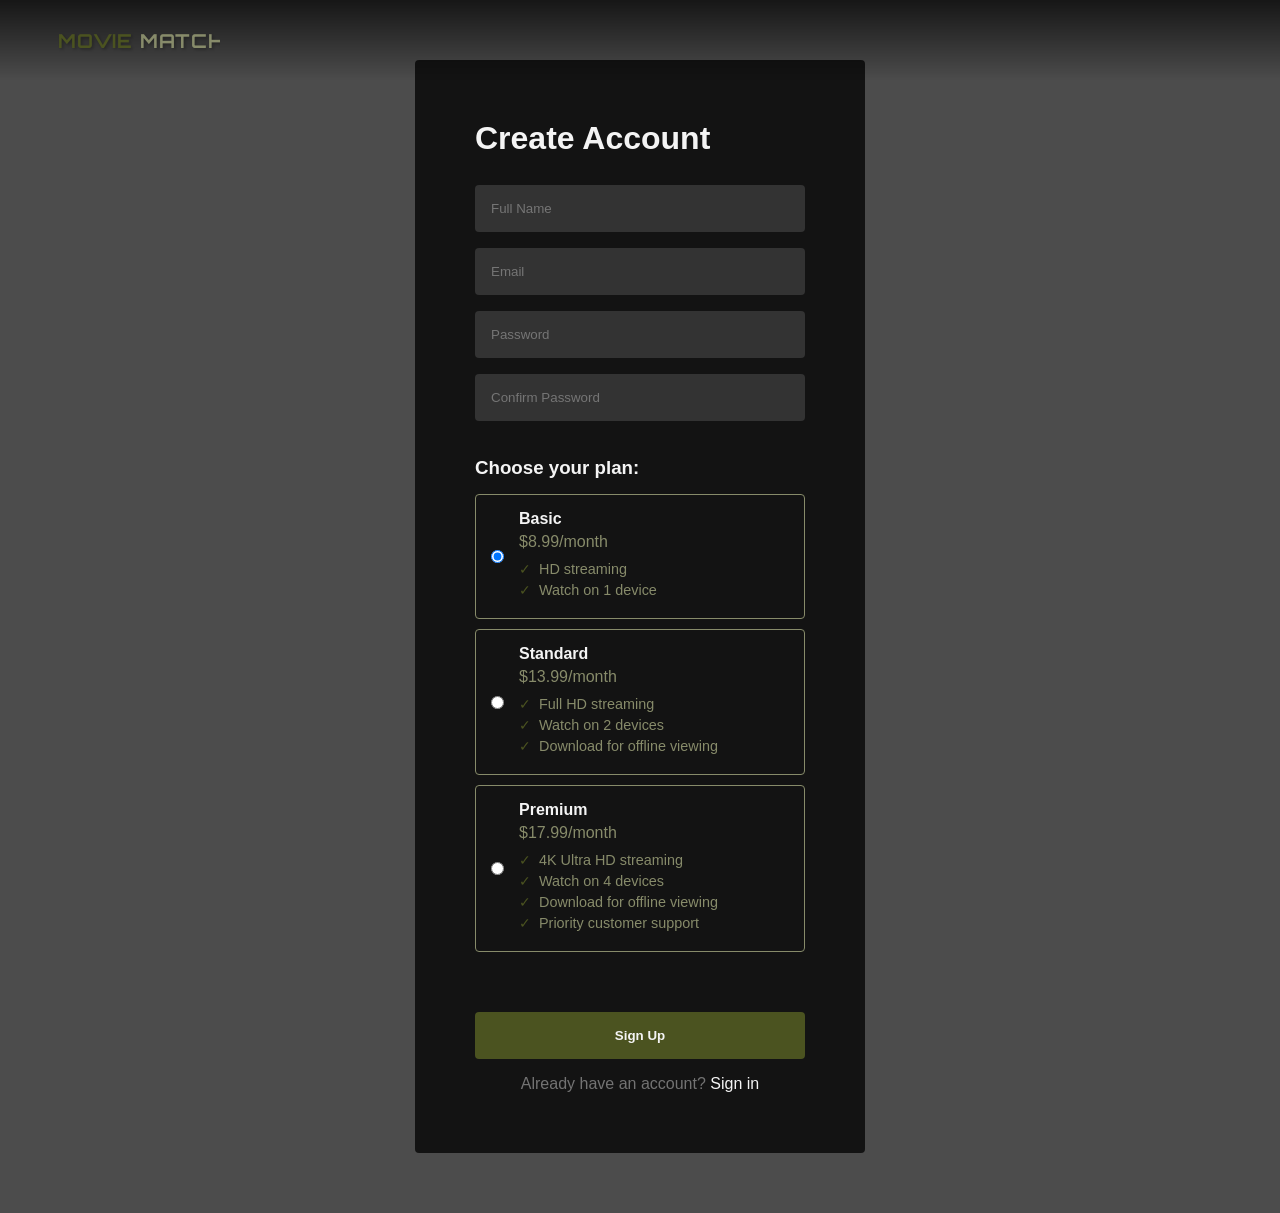
<file: index.html>
<html lang="en">
<head>
  <meta charset="UTF-8">
  <meta name="viewport" content="width=device-width, initial-scale=1.0">
  <title>MovieMatch - Unlimited Movies & Shows</title>
  <link rel="stylesheet" href="styles.css">
</head>
<body>
  <nav>
    <div class="nav-left">
      <svg class="moviematch-logo" viewBox="0 0 200 50">
        <defs>
          <linearGradient id="logoGradient" x1="0%" y1="0%" x2="100%" y2="0%">
            <stop offset="0%" style="stop-color:var(--army-green);stop-opacity:1" />
            <stop offset="100%" style="stop-color:var(--army-light);stop-opacity:1" />
          </linearGradient>
        </defs>
        <text x="10" y="35" class="logo-text">
          <tspan>Movie</tspan>
          <tspan class="logo-highlight">Match</tspan>
        </text>
        <path d="M8 40 L192 40" stroke="url(#logoGradient)" stroke-width="2" />
      </svg>
    </div>
    <div class="nav-right">
      <select class="language-select">
        <option>English</option>
        <option>Español</option>
      </select>
      <a href="login.html"><button class="signin-btn">Sign In</button></a>
    </div>
  </nav>

  <main>
    <div class="hero">
      <div class="hero-content">
        <h1>Where Entertainment Meets Innovation</h1>
        <h2>Join millions of viewers discovering their perfect content match</h2>
        <div class="hero-features">
          <div class="feature-highlight">
            <h3>Personalized Recommendations</h3>
            <p>Our advanced matching algorithm learns your taste to suggest content you'll love.</p>
          </div>
          <div class="feature-highlight">
            <h3>Live Sports Coverage</h3>
            <p>Never miss a game with our extensive live sports streaming options.</p>
          </div>
          <div class="feature-highlight">
            <h3>Premium Content Library</h3>
            <p>Access thousands of movies and shows, from classics to latest releases.</p>
          </div>
        </div>
        <div class="cta-buttons">
          <a href="signup.html" class="cta-primary">Start Your Free Trial</a>
          <a href="movies.html" class="cta-secondary">Browse Content</a>
        </div>
      </div>
    </div>
    
    <div class="features">
      <div class="feature">
        <div class="feature-text">
          <h2>Intelligent Content Discovery</h2>
          <p>Our AI-powered platform analyzes your viewing habits to create a personalized streaming experience. The more you watch, the better your recommendations become.</p>
        </div>
        <div class="feature-media tv-animation">
          <div class="tv-container">
            <svg class="tv-frame" viewBox="0 0 640 480">
              <rect x="0" y="0" width="640" height="480" rx="15"/>
            </svg>
            <div class="tv-screen"></div>
          </div>
        </div>
      </div>

      <div class="feature dark">
        <div class="feature-text">
          <h2>Watch Anywhere, Anytime</h2>
          <p>Stream on your favorite devices or download for offline viewing. Your entertainment goes wherever you go.</p>
        </div>
        <div class="feature-media">
          <div class="download-animation">
            <div class="phone-container">
              <svg class="phone-frame" viewBox="0 0 320 640">
                <rect x="0" y="0" width="320" height="640" rx="30"/>
              </svg>
              <div class="phone-screen"></div>
            </div>
            <div class="download-indicator">
              <div class="download-icon"></div>
              <div class="download-text">Downloading...</div>
              <div class="download-progress"></div>
            </div>
          </div>
        </div>
      </div>
    </div>
  </main>

  <footer>
    <div class="footer-content">
      <div class="footer-links">
        <a href="https://help.moviematch.com">Questions? Contact us</a>
        <a href="https://help.moviematch.com/faq">FAQ</a>
        <a href="https://help.moviematch.com/account">Account</a>
        <a href="https://media.moviematch.com">Media Center</a>
        <a href="https://investors.moviematch.com">Investor Relations</a>
        <a href="https://jobs.moviematch.com">Jobs</a>
        <a href="https://moviematch.com/redeem">Redeem Gift Cards</a>
        <a href="https://moviematch.com/watch">Ways to Watch</a>
        <a href="https://help.moviematch.com/legal/terms">Terms of Use</a>
        <a href="https://help.moviematch.com/legal/privacy">Privacy</a>
      </div>
    </div>
  </footer>

  <script src="app.js"></script>
</body>
</html>
</file>
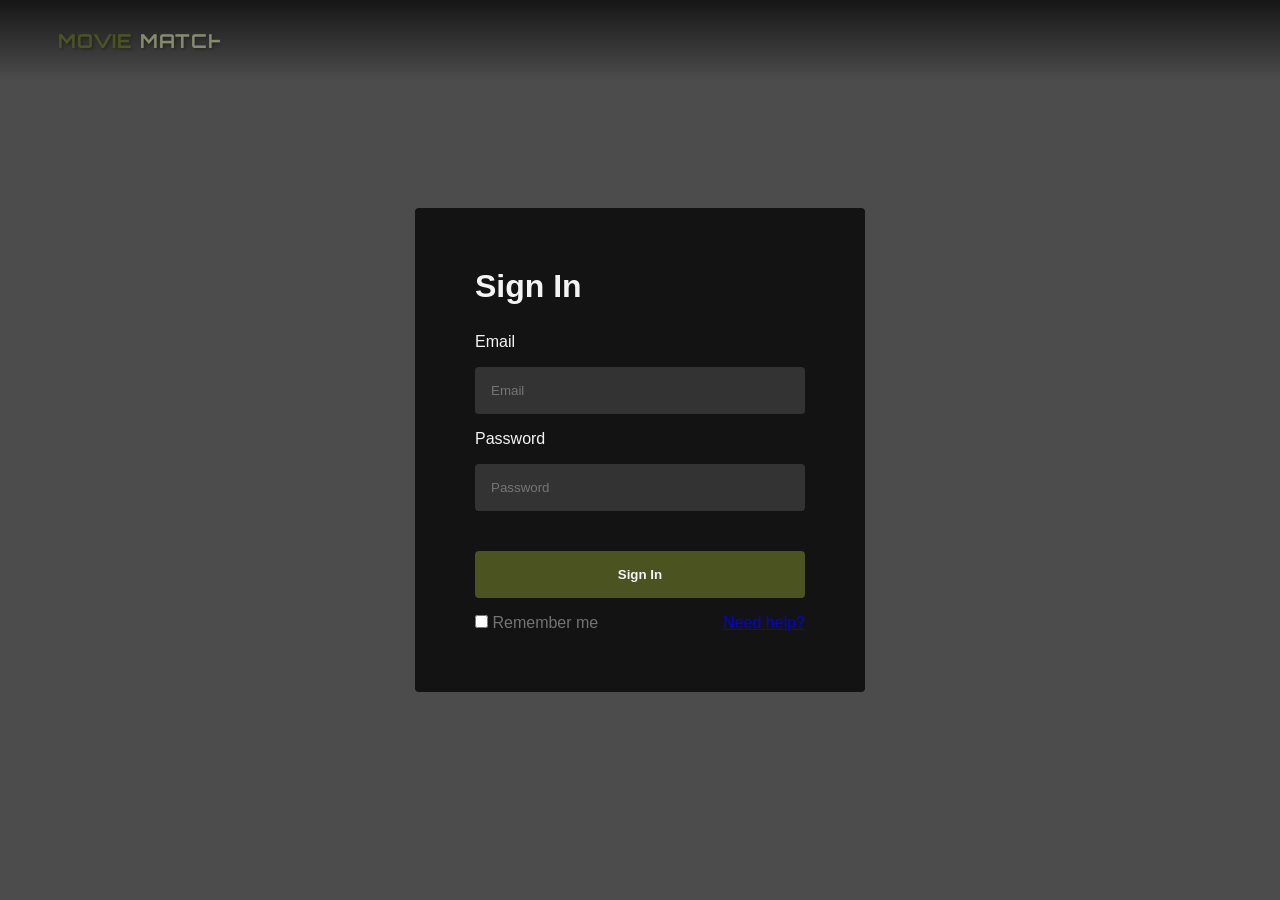
<file: login.html>
<!DOCTYPE html>
<html lang="en">
<head>
  <meta charset="UTF-8">
  <meta name="viewport" content="width=device-width, initial-scale=1.0">
  <title>MovieMatch - Login</title>
  <link rel="stylesheet" href="styles.css">
  <link rel="stylesheet" href="login.css">
</head>
<body class="login-page">
  <nav>
    <div class="nav-left">
      <svg class="moviematch-logo" viewBox="0 0 200 50">
        <defs>
          <linearGradient id="logoGradient" x1="0%" y1="0%" x2="100%" y2="0%">
            <stop offset="0%" style="stop-color:var(--army-green);stop-opacity:1" />
            <stop offset="100%" style="stop-color:var(--army-light);stop-opacity:1" />
          </linearGradient>
        </defs>
        <text x="10" y="35" class="logo-text">
          <tspan>Movie</tspan>
          <tspan class="logo-highlight">Match</tspan>
        </text>
        <path d="M8 40 L192 40" stroke="url(#logoGradient)" stroke-width="2" />
      </svg>
    </div>
  </nav>

  <main class="login-container">
    <div class="login-box">
      <h1>Sign In</h1>
      <form class="login-form">
        <label for="email">Email</label>
        <input type="email" id="email" placeholder="Email" required>
        <label for="password">Password</label>
        <input type="password" id="password" placeholder="Password" required>
        <button type="submit">Sign In</button>
      </form>
      <div class="login-help">
        <label><input type="checkbox"> Remember me</label>
        <a href="https://moviematch.com/forgot-password">Need help?</a>
      </div>
    </div>
  </main>
  <script src="login.js"></script>
</body>
</html>
</file>
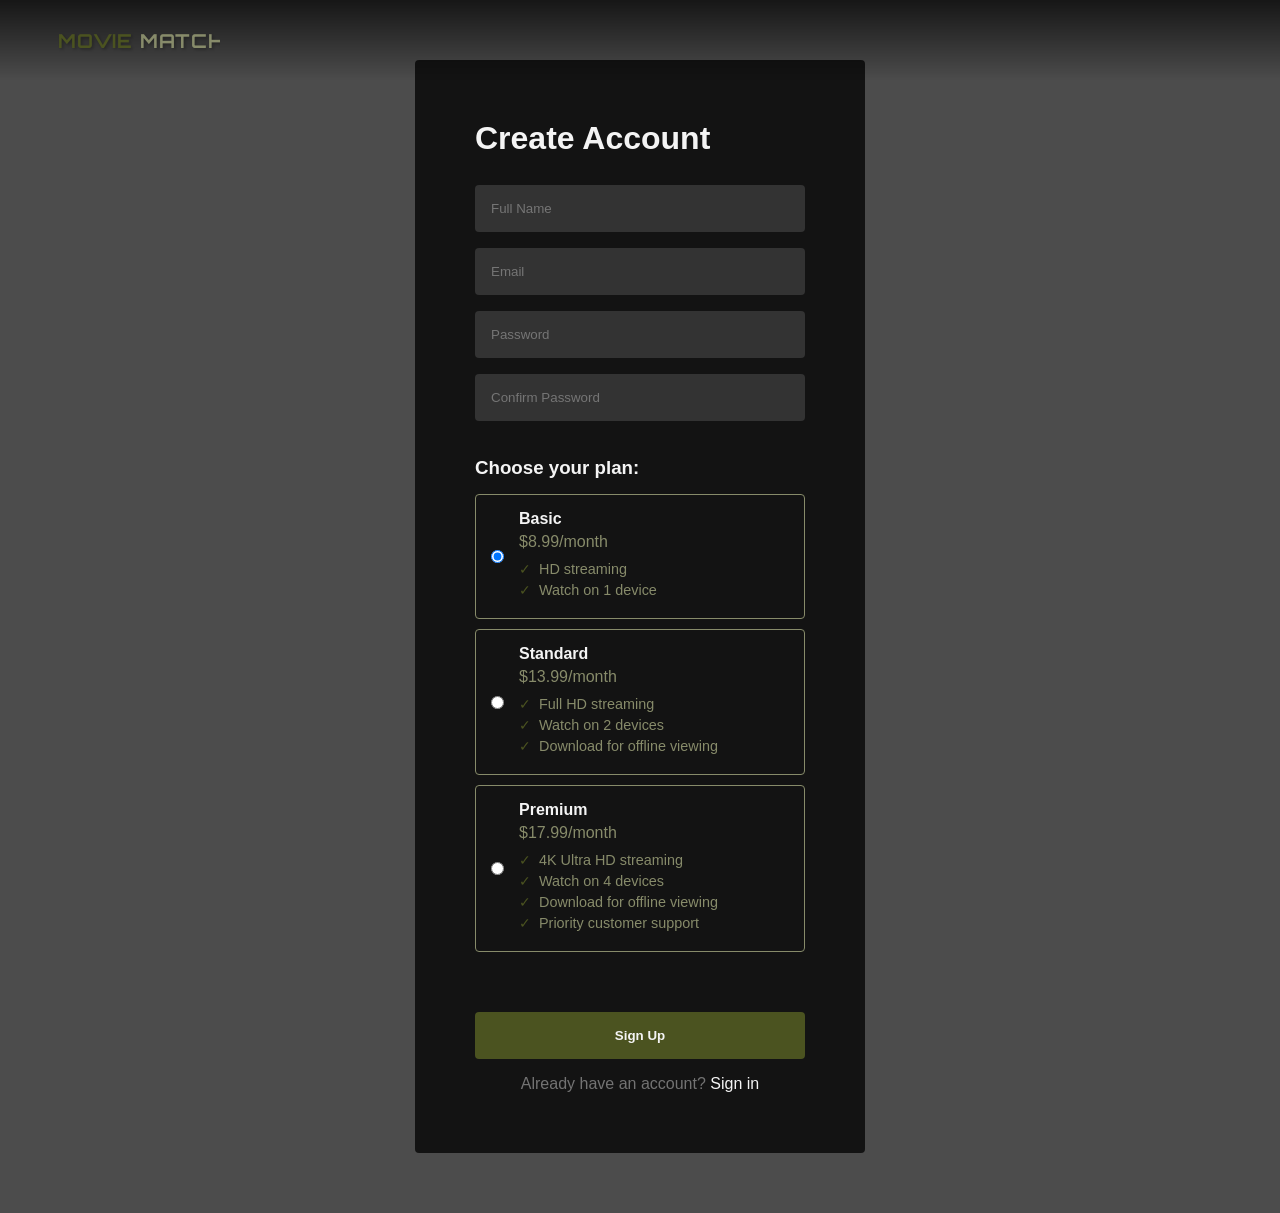
<file: signup.html>
<!DOCTYPE html>
<html lang="en">
<head>
  <meta charset="UTF-8">
  <meta name="viewport" content="width=device-width, initial-scale=1.0">
  <title>MovieMatch - Sign Up</title>
  <link rel="stylesheet" href="styles.css">
  <link rel="stylesheet" href="signup.css">
</head>
<body class="signup-page">
  <nav>
    <div class="nav-left">
      <svg class="moviematch-logo" viewBox="0 0 200 50">
        <defs>
          <linearGradient id="logoGradient" x1="0%" y1="0%" x2="100%" y2="0%">
            <stop offset="0%" style="stop-color:var(--army-green);stop-opacity:1" />
            <stop offset="100%" style="stop-color:var(--army-light);stop-opacity:1" />
          </linearGradient>
        </defs>
        <text x="10" y="35" class="logo-text">
          <tspan>Movie</tspan>
          <tspan class="logo-highlight">Match</tspan>
        </text>
        <path d="M8 40 L192 40" stroke="url(#logoGradient)" stroke-width="2" />
      </svg>
    </div>
  </nav>

  <main class="signup-container">
    <div class="signup-box">
      <h1>Create Account</h1>
      <form class="signup-form" id="signup-form">
        <input type="text" placeholder="Full Name" required aria-label="Full Name">
        <input type="email" placeholder="Email" required aria-label="Email">
        <input type="password" placeholder="Password" required aria-label="Password">
        <input type="password" placeholder="Confirm Password" required aria-label="Confirm Password">
        <div class="plan-selection">
          <h3>Choose your plan:</h3>
          <div class="plan-options">
            <label class="plan">
              <input type="radio" name="plan" value="basic" checked aria-label="Basic Plan">
              <div class="plan-details">
                <h4>Basic</h4>
                <p>$8.99/month</p>
                <ul class="plan-features">
                  <li>HD streaming</li>
                  <li>Watch on 1 device</li>
                </ul>
              </div>
            </label>
            <label class="plan">
              <input type="radio" name="plan" value="standard" aria-label="Standard Plan">
              <div class="plan-details">
                <h4>Standard</h4>
                <p>$13.99/month</p>
                <ul class="plan-features">
                  <li>Full HD streaming</li>
                  <li>Watch on 2 devices</li>
                  <li>Download for offline viewing</li>
                </ul>
              </div>
            </label>
            <label class="plan">
              <input type="radio" name="plan" value="premium" aria-label="Premium Plan">
              <div class="plan-details">
                <h4>Premium</h4>
                <p>$17.99/month</p>
                <ul class="plan-features">
                  <li>4K Ultra HD streaming</li>
                  <li>Watch on 4 devices</li>
                  <li>Download for offline viewing</li>
                  <li>Priority customer support</li>
                </ul>
              </div>
            </label>
          </div>
        </div>
        <div class="payment-section" id="payment-section" style="display: none;">
          <h3>Payment Information:</h3>
          <input type="text" placeholder="Card Number" required aria-label="Card Number">
          <input type="text" placeholder="Name on Card" required aria-label="Name on Card">
          <input type="text" placeholder="Expiry Date (MM/YY)" required aria-label="Expiry Date">
          <input type="text" placeholder="CVV" required aria-label="CVV">
        </div>
        <button type="submit">Sign Up</button>
      </form>
      <div class="login-link">
        Already have an account? <a href="login.html" id="login-link">Sign in</a>
      </div>
    </div>
  </main>
  <script src="signup.js"></script>
</body>
</html>
</file>
<file: styles.css>
@import url('https://fonts.googleapis.com/css2?family=Orbitron:wght@400;700&display=swap');

:root {
  --army-green: #4b5320;
  --army-light: #878b6a;
  --army-dark: #2c3118;
  --off-white: #f4f4f4;
  --dark-gray: #1a1a1a;
}

* {
  margin: 0;
  padding: 0;
  box-sizing: border-box;
}

body {
  font-family: -apple-system, BlinkMacSystemFont, 'Segoe UI', Roboto, Oxygen, Ubuntu, Cantarell, 'Open Sans', 'Helvetica Neue', sans-serif;
  background-color: var(--dark-gray);
  color: var(--off-white);
}

nav {
  position: fixed;
  top: 0;
  width: 100%;
  padding: 20px 40px;
  display: flex;
  justify-content: space-between;
  align-items: center;
  background: linear-gradient(180deg, rgba(0,0,0,0.7) 0%, rgba(0,0,0,0) 100%);
  z-index: 1000;
}

.netflix-logo {
  width: 150px;
  height: 40px;
  fill: var(--army-green);
}

.nav-right {
  display: flex;
  gap: 20px;
  align-items: center;
}

.language-select {
  padding: 8px 20px;
  background: transparent;
  border: 1px solid var(--off-white);
  color: var(--off-white);
  border-radius: 3px;
}

.signin-btn {
  padding: 8px 20px;
  background-color: var(--army-green);
  color: var(--off-white);
  border: none;
  border-radius: 3px;
  cursor: pointer;
  font-weight: 500;
}

.hero {
  height: 100vh;
  background: linear-gradient(rgba(0, 0, 0, 0.7), rgba(0, 0, 0, 0.7)),
              url('https://assets.nflxext.com/ffe/siteui/vlv3/39f3c979-c105-4948-9c51-611eedf45e49/71ec68fa-1965-4f32-bd83-486428c8f108/US-en-20230612-popsignuptwoweeks-perspective_alpha_website_large.jpg');
  background-size: cover;
  background-position: center;
  display: flex;
  align-items: center;
  justify-content: center;
  text-align: center;
  position: relative;
}

.hero::after {
  content: '';
  position: absolute;
  top: 0;
  left: 0;
  right: 0;
  bottom: 0;
  background: linear-gradient(rgba(75, 83, 32, 0.3), rgba(28, 32, 12, 0.7));
  pointer-events: none;
}

.hero-content {
  max-width: 800px;
  padding: 20px;
  position: relative;
  z-index: 1;
}

.hero h1 {
  font-size: 3.5rem;
  margin-bottom: 20px;
  text-shadow: 2px 2px 4px rgba(0,0,0,0.5);
}

.hero h2 {
  font-size: 1.8rem;
  margin-bottom: 20px;
  font-weight: 400;
}

.hero h3 {
  font-size: 1.2rem;
  margin-bottom: 20px;
  font-weight: 400;
}

.email-signup {
  display: flex;
  gap: 10px;
  justify-content: center;
  margin-top: 20px;
}

.email-signup input {
  padding: 20px;
  width: 400px;
  font-size: 1rem;
  border: 1px solid var(--army-light);
  border-radius: 3px;
  background: rgba(0,0,0,0.7);
  color: var(--off-white);
}

.email-signup button {
  padding: 15px 30px;
  background-color: var(--army-green);
  color: var(--off-white);
  border: none;
  border-radius: 3px;
  font-size: 1.5rem;
  cursor: pointer;
}

.features {
  padding: 50px 0;
}

.feature {
  display: flex;
  align-items: center;
  justify-content: space-between;
  padding: 50px 10%;
  border-bottom: 8px solid var(--army-dark);
}

.feature-text {
  width: 50%;
}

.feature h2 {
  font-size: 3rem;
  margin-bottom: 20px;
  color: var(--army-light);
}

.feature p {
  font-size: 1.5rem;
  color: var(--off-white);
}

.feature-media {
  width: 50%;
  position: relative;
}

.tv-container, .phone-container {
  position: relative;
  width: 100%;
}

.tv-frame, .phone-frame {
  width: 100%;
  height: auto;
  fill: var(--army-dark);
}

.tv-screen, .phone-screen {
  position: absolute;
  top: 10%;
  left: 13%;
  width: 74%;
  height: 74%;
  background: var(--dark-gray);
  overflow: hidden;
}

.download-animation {
  position: relative;
}

.download-indicator {
  position: absolute;
  bottom: 20%;
  left: 50%;
  transform: translateX(-50%);
  background: var(--army-dark);
  padding: 10px 20px;
  border-radius: 10px;
  display: flex;
  align-items: center;
  gap: 10px;
  border: 2px solid var(--army-light);
}

.download-icon {
  width: 20px;
  height: 20px;
  border: 2px solid var(--off-white);
  border-radius: 50%;
  position: relative;
}

.download-icon::after {
  content: '';
  position: absolute;
  top: 50%;
  left: 50%;
  transform: translate(-50%, -50%);
  width: 8px;
  height: 8px;
  border-left: 2px solid var(--off-white);
  border-bottom: 2px solid var(--off-white);
  transform: translate(-50%, -30%) rotate(-45deg);
}

.download-progress {
  height: 3px;
  background: var(--army-green);
  width: 100%;
  position: absolute;
  bottom: 0;
  left: 0;
  animation: downloadProgress 2s infinite;
}

@keyframes downloadProgress {
  0% { width: 0; }
  100% { width: 100%; }
}

.moviematch-logo {
  width: 180px;
  height: 40px;
  display: flex;
  align-items: center;
  justify-content: flex-start;
  position: relative;
}

.logo-text {
  fill: var(--army-green);
  font-family: 'Orbitron', sans-serif;
  font-size: 24px;
  font-weight: bold;
  letter-spacing: 1px;
  text-transform: uppercase;
  filter: drop-shadow(2px 2px 2px rgba(0,0,0,0.3));
}

.logo-text::after {
  content: '';
  position: absolute;
  bottom: -2px;
  left: 0;
  width: 100%;
  height: 2px;
  background: var(--army-green);
  animation: glow 2s infinite;
}

.logo-highlight {
  fill: var(--army-light);
}

@keyframes glow {
  0%, 100% { filter: drop-shadow(0 0 2px var(--army-light)); }
  50% { filter: drop-shadow(0 0 5px var(--army-light)); }
}

footer {
  padding: 50px 10%;
  background: var(--dark-gray);
  color: var(--army-light);
}

.footer-links {
  display: grid;
  grid-template-columns: repeat(4, 1fr);
  gap: 20px;
}

.footer-links a {
  color: var(--army-light);
  text-decoration: none;
}

.footer-links a:hover {
  color: var(--off-white);
  text-decoration: underline;
}

.hero-features {
  display: grid;
  grid-template-columns: repeat(3, 1fr);
  gap: 30px;
  margin: 40px 0;
  text-align: left;
}

.feature-highlight {
  background: rgba(0, 0, 0, 0.6);
  padding: 20px;
  border-radius: 8px;
  border: 1px solid var(--army-light);
}

.feature-highlight h3 {
  color: var(--army-green);
  margin-bottom: 10px;
  font-size: 1.4rem;
}

.feature-highlight p {
  color: var(--off-white);
  font-size: 1rem;
  line-height: 1.5;
}

.cta-buttons {
  display: flex;
  gap: 20px;
  justify-content: center;
  margin-top: 40px;
}

.cta-primary, .cta-secondary {
  padding: 15px 30px;
  border-radius: 4px;
  text-decoration: none;
  font-weight: bold;
  transition: all 0.3s ease;
}

.cta-primary {
  background: var(--army-green);
  color: var(--off-white);
}

.cta-secondary {
  background: transparent;
  color: var(--off-white);
  border: 2px solid var(--army-green);
}

.cta-primary:hover {
  background: var(--army-light);
}

.cta-secondary:hover {
  background: rgba(75, 83, 32, 0.2);
}

@media (max-width: 768px) {
  .nav-right {
    flex-direction: column;
    align-items: flex-end;
  }

  .hero h1 {
    font-size: 2rem;
  }
  
  .hero h2 {
    font-size: 1.2rem;
  }
  
  .feature {
    flex-direction: column;
    text-align: center;
  }
  
  .feature-text, .feature-media {
    width: 100%;
  }
  
  .footer-links {
    grid-template-columns: repeat(2, 1fr);
  }
  
  .email-signup {
    flex-direction: column;
  }
  
  .email-signup input {
    width: 100%;
  }
  
  .hero-features {
    grid-template-columns: 1fr;
  }
  
  .cta-buttons {
    flex-direction: column;
  }
}

@media (max-width: 480px) {
  .hero h1 {
    font-size: 1.5rem;
  }

  .hero h2 {
    font-size: 1rem;
  }

  .feature h2 {
    font-size: 1.5rem;
  }

  .feature p {
    font-size: 1rem;
  }
}
</file>
<file: login.css>
.login-page {
    background: linear-gradient(rgba(0, 0, 0, 0.7), rgba(0, 0, 0, 0.7)),
                url('https://assets.nflxext.com/ffe/siteui/vlv3/39f3c979-c105-4948-9c51-611eedf45e49/71ec68fa-1965-4f32-bd83-486428c8f108/US-en-20230612-popsignuptwoweeks-perspective_alpha_website_large.jpg');
    min-height: 100vh;
  }
  
  .login-container {
    display: flex;
    justify-content: center;
    align-items: center;
    min-height: 100vh;
    padding: 60px 0;
  }
  
  .login-box {
    background: rgba(0, 0, 0, 0.75);
    padding: 60px;
    border-radius: 4px;
    width: 100%;
    max-width: 450px;
  }
  
  .login-box h1 {
    margin-bottom: 28px;
    color: var(--off-white);
  }
  
  .login-form {
    display: flex;
    flex-direction: column;
    gap: 16px;
  }
  
  .login-form input {
    padding: 16px;
    border-radius: 4px;
    border: none;
    background: #333;
    color: var(--off-white);
  }
  
  .login-form button {
    margin-top: 24px;
    padding: 16px;
    border: none;
    border-radius: 4px;
    background: var(--army-green);
    color: var(--off-white);
    font-weight: bold;
    cursor: pointer;
  }
  
  .login-help {
    display: flex;
    justify-content: space-between;
    margin-top: 16px;
    color: #737373;
  }
  
  .signup-now {
    margin-top: 16px;
    color: #737373;
  }
  
  .signup-now a {
    color: var(--off-white);
    text-decoration: none;
  }
</file>
<file: signup.css>
.signup-page {
  background: linear-gradient(rgba(0, 0, 0, 0.7), rgba(0, 0, 0, 0.7)),
              url('https://assets.nflxext.com/ffe/siteui/vlv3/39f3c979-c105-4948-9c51-611eedf45e49/71ec68fa-1965-4f32-bd83-486428c8f108/US-en-20230612-popsignuptwoweeks-perspective_alpha_website_large.jpg');
  min-height: 100vh;
}

.signup-container {
  display: flex;
  justify-content: center;
  align-items: center;
  min-height: 100vh;
  padding: 60px 0;
}

.signup-box {
  background: rgba(0, 0, 0, 0.75);
  padding: 60px;
  border-radius: 4px;
  width: 100%;
  max-width: 450px;
}

.signup-box h1 {
  margin-bottom: 28px;
  color: var(--off-white);
}

.signup-form {
  display: flex;
  flex-direction: column;
  gap: 16px;
}

.signup-form input {
  padding: 16px;
  border-radius: 4px;
  border: none;
  background: #333;
  color: var(--off-white);
}

.plan-selection {
  margin: 20px 0;
}

.plan-selection h3 {
  color: var(--off-white);
  margin-bottom: 15px;
}

.plan-options {
  display: flex;
  flex-direction: column;
  gap: 10px;
}

.plan {
  display: flex;
  align-items: center;
  padding: 15px;
  border: 1px solid var(--army-light);
  border-radius: 4px;
  cursor: pointer;
  transition: background-color 0.3s;
}

.plan:hover {
  background-color: rgba(75, 83, 32, 0.2);
}

.plan input[type="radio"] {
  margin-right: 15px;
}

.plan-details {
  color: var(--off-white);
}

.plan-details h4 {
  margin-bottom: 5px;
}

.plan-details p {
  color: var(--army-light);
}

.trial-banner {
  background: rgba(75, 83, 32, 0.2);
  border: 1px solid var(--army-green);
  border-radius: 8px;
  padding: 20px;
  margin-bottom: 30px;
  display: flex;
  align-items: center;
  gap: 20px;
}

.trial-icon {
  font-size: 2rem;
}

.trial-text h3 {
  color: var(--army-green);
  margin-bottom: 5px;
}

.trial-text p {
  color: var(--off-white);
}

.plan-features {
  list-style-type: none;
  margin-top: 10px;
  color: var(--army-light);
  font-size: 0.9rem;
}

.plan-features li {
  margin: 5px 0;
  padding-left: 20px;
  position: relative;
}

.plan-features li::before {
  content: '✓';
  position: absolute;
  left: 0;
  color: var(--army-green);
}

.trial-terms {
  margin-top: 20px;
  padding: 15px;
  border-radius: 4px;
  background: rgba(75, 83, 32, 0.1);
  color: var(--army-light);
  font-size: 0.9rem;
  line-height: 1.4;
}

.signup-form button {
  margin-top: 24px;
  padding: 16px;
  border: none;
  border-radius: 4px;
  background: var(--army-green);
  color: var(--off-white);
  font-weight: bold;
  cursor: pointer;
}

.signup-form button:hover {
  background: var(--army-light);
}

.login-link {
  margin-top: 16px;
  color: #737373;
  text-align: center;
}

.login-link a {
  color: var(--off-white);
  text-decoration: none;
}

.login-link a:hover {
  text-decoration: underline;
}

@media (max-width: 1024px) {
.signup-box {
  padding: 40px;
}

.signup-form input {
  padding: 14px;
}

.signup-form button {
  padding: 14px;
}
}

@media (max-width: 768px) {
.signup-container {
  padding: 40px 0;
}

.signup-box {
  padding: 30px;
}

.signup-form input {
  padding: 12px;
}

.signup-form button {
  padding: 12px;
}

.trial-banner {
  flex-direction: column;
  text-align: center;
}

.trial-icon {
  font-size: 1.5rem;
}

.trial-text h3 {
  font-size: 1.2rem;
}

.trial-text p {
  font-size: 0.9rem;
}
}
</file>
